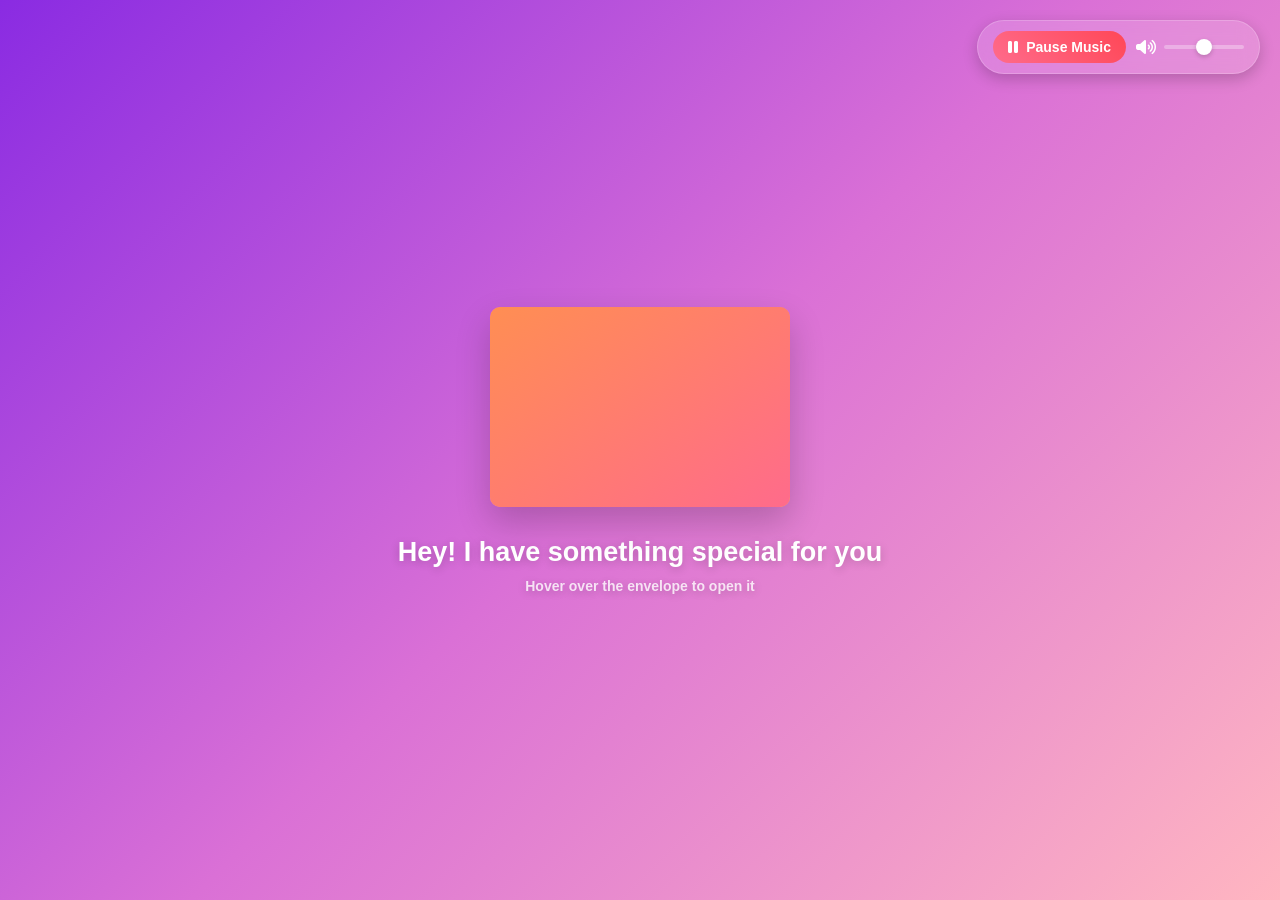
<file: index.html>
<!DOCTYPE html>
<html lang="en">
<head>
    <meta charset="UTF-8">
    <meta name="viewport" content="width=device-width, initial-scale=1.0">
    <title>Modern Love Letter</title>
    <link rel="stylesheet" href="https://cdnjs.cloudflare.com/ajax/libs/font-awesome/6.4.0/css/all.min.css">
    <link rel="stylesheet" href="CSS/index.css">
</head>
<body>
    <!-- Music Player -->
    <div class="music-player">
        <audio id="background-music" loop autoplay>
            <!-- Replace with your music file -->
            <source src="Lovers'_Oath.mp3" type="audio/mpeg">
            Your browser does not support the audio element.
        </audio>
        <button id="music-toggle" class="music-btn">
            <i class="fas fa-pause"></i>
            <span id="music-status">Pause Music</span>
        </button>
        <div class="volume-control">
            <i class="fas fa-volume-up"></i>
            <input type="range" id="volume-slider" min="0" max="1" step="0.1" value="0.5">
        </div>
    </div>

    <div class="container">
        <div class="floating-hearts" id="hearts-container"></div>
        
        <div class="envelope-wrapper">
            <div class="envelope">
                <div class="shine"></div>
                <div class="flap"></div>
                <div class="letter">
                    <div class="heart"></div>
                    <div class="text">
                        <p>I want to say many things,<br>but I can't express them well.<br>So I made this for you.</p>
                        <a href="poem.html" class="btn">Open Letter</a>
                    </div>
                </div>
            </div>
        </div>
        
        <div class="text1">
            <h2>Hey! I have something special for you</h2>
            <p class="instruction">Hover over the envelope to open it</p>
        </div>
    </div>

    <script src="JS/index.js"></script>
</body>
</html>
</file>
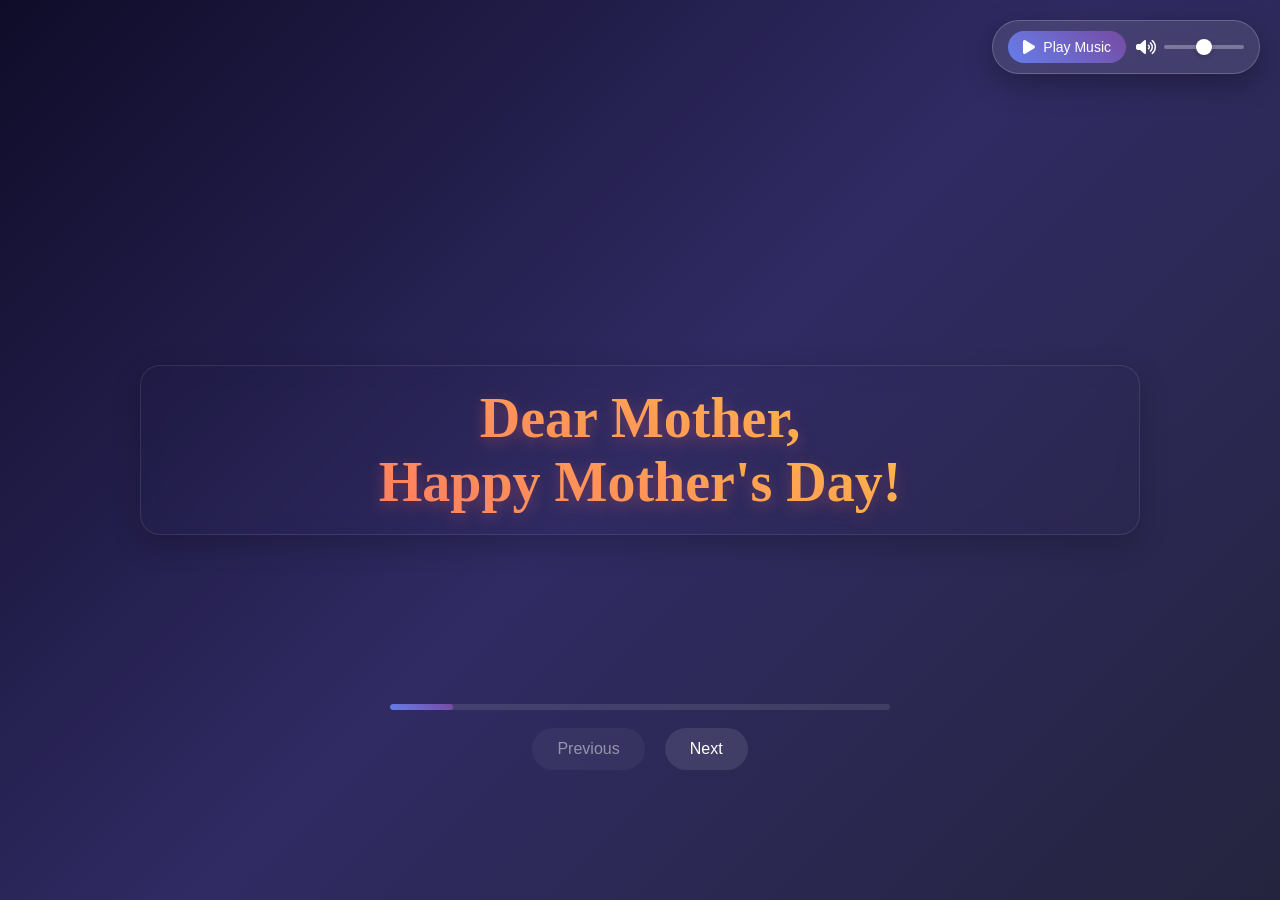
<file: poem.html>
<!DOCTYPE html>
<html lang="en">
<head>
    <meta charset="UTF-8">
    <meta name="viewport" content="width=device-width, initial-scale=1.0">
    <title>Modern Love Letter</title>
    <link rel="stylesheet" href="https://cdnjs.cloudflare.com/ajax/libs/font-awesome/6.4.0/css/all.min.css">
    <link rel="stylesheet" href="CSS/poem.css">
</head>
<body>
    <!-- Music Player -->
    <div class="music-player">
        <audio id="background-music" loop autoplay>
            <!-- Replace with your music file -->
            <source src="Lovers'_Oath.mp3" type="audio/mpeg">
            Your browser does not support the audio element.
        </audio>
        <button id="music-toggle" class="music-btn">
            <i class="fas fa-pause"></i>
            <span id="music-status">Pause Music</span>
        </button>
        <div class="volume-control">
            <i class="fas fa-volume-up"></i>
            <input type="range" id="volume-slider" min="0" max="1" step="0.1" value="0.5">
        </div>
    </div>

    <div class="animation-container">
        <div class="floating-hearts" id="hearts-container"></div>

        <div class="message message-1">
            Dear Mother, <br>
            Happy Mother's Day!
        </div>

        <div class="message message-2">
            You are the most amazing person in my life. <br>
            Your love, support, and guidance have shaped me into who I am today.
        </div>

        <div class="message message-3">
            I am so grateful for everything you do for me, <br>
            and I want you to know that <span class="highlight">I will always cherish and love you.</span>
        </div>

        <div class="message message-4">
            Thank you for being there for me through thick and thin, <br>
            and for always believing in me even when I doubted myself.
        </div>

        <div class="message message-5">
            I hope this day is as special as you are, <br>
            and that you feel loved and appreciated every single day.
        </div>

        <div class="message message-6">
            I love you more than words can express, <br>
            and I am so lucky to have you as my mother.
        </div>

        <div class="message message-7">
            Happy Mother's Day, <br>
            with all my love and gratitude.
        </div>

        <div class="message message-8">
            With Love from your son, <br>
            <span class="signature">Rizuan</span>
        </div>

        <div class="progress-bar">
            <div class="progress" id="progress"></div>
        </div>

        <div class="navigation">
            <button class="nav-btn" id="prev-btn">Previous</button>
            <button class="nav-btn" id="next-btn">Next</button>
        </div>
    </div>
    
    <!-- IMPORTANT: Use the updated JS file below -->
    <script src="JS/poem.js"></script>
</body>
</html>
</file>
<file: CSS/index.css>
* {
    margin: 0;
    padding: 0;
    box-sizing: border-box;
}

body {
    display: flex;
    align-items: center;
    justify-content: center;
    min-height: 100vh;
    background: linear-gradient(135deg, #8a2be2, #da70d6, #ffb6c1);
    font-family: 'Segoe UI', Tahoma, Geneva, Verdana, sans-serif;
    overflow: hidden;
}

.container {
    position: relative;
    width: 100%;
    max-width: 500px;
    text-align: center;
}

.envelope-wrapper {
    position: relative;
    width: 300px;
    height: 200px;
    margin: 0 auto;
    cursor: pointer;
    transition: transform 0.3s ease;
}

.envelope-wrapper:hover {
    transform: translateY(-10px);
}

.envelope {
    position: relative;
    width: 100%;
    height: 100%;
    background: linear-gradient(145deg, #ff6b8b, #ff8e53);
    border-radius: 10px;
    box-shadow: 0 15px 35px rgba(0, 0, 0, 0.2);
    overflow: hidden;
    z-index: 2;
}

.envelope:before {
    content: '';
    position: absolute;
    top: 0;
    left: 0;
    width: 100%;
    height: 100%;
    background: linear-gradient(45deg, rgba(255, 255, 255, 0.1), rgba(255, 255, 255, 0.05));
    z-index: 1;
}

.flap {
    position: absolute;
    top: 0;
    left: 0;
    width: 100%;
    height: 100%;
    background: linear-gradient(145deg, #ff8e53, #ff6b8b);
    transform-origin: top;
    transition: transform 0.5s cubic-bezier(0.68, -0.55, 0.265, 1.55);
    border-radius: 10px;
    z-index: 3;
    box-shadow: 0 5px 15px rgba(0, 0, 0, 0.1);
}

.envelope-wrapper:hover .flap {
    transform: rotateX(180deg);
}

.letter {
    position: absolute;
    width: 90%;
    height: 85%;
    background: #fff;
    top: 8%;
    left: 5%;
    border-radius: 8px;
    transition: all 0.5s cubic-bezier(0.68, -0.55, 0.265, 1.55);
    z-index: 1;
    box-shadow: 0 5px 15px rgba(0, 0, 0, 0.1);
    padding: 20px;
    display: flex;
    flex-direction: column;
    align-items: center;
    justify-content: center;
}

.envelope-wrapper:hover .letter {
    transform: translateY(-5px);
    z-index: 4;
}

@keyframes heartbeat {
    0% {
        transform: rotate(-45deg) scale(1);
    }

    25% {
        transform: rotate(-45deg) scale(1.1);
    }

    50% {
        transform: rotate(-45deg) scale(1);
    }

    75% {
        transform: rotate(-45deg) scale(1.1);
    }

    100% {
        transform: rotate(-45deg) scale(1);
    }
}

.text {
    text-align: center;
    font-size: 14px;
    line-height: 1.6;
    color: #333;
    margin-bottom: 15px;
}

.text p {
    margin-bottom: 10px;
}

.btn {
    display: inline-block;
    padding: 10px 25px;
    background: linear-gradient(45deg, #ff6b8b, #ff4757);
    color: white;
    text-decoration: none;
    border-radius: 50px;
    font-weight: 600;
    font-size: 14px;
    transition: all 0.3s ease;
    box-shadow: 0 5px 15px rgba(255, 107, 139, 0.4);
}

.btn:hover {
    transform: translateY(-3px);
    box-shadow: 0 8px 20px rgba(255, 107, 139, 0.6);
}

.text1 {
    margin-top: 30px;
    color: white;
    font-size: 18px;
    font-weight: 600;
    text-shadow: 0 2px 10px rgba(0, 0, 0, 0.2);
}

.instruction {
    margin-top: 10px;
    color: rgba(255, 255, 255, 0.8);
    font-size: 14px;
    animation: pulse 2s infinite;
}

@keyframes pulse {
    0% {
        opacity: 0.7;
    }

    50% {
        opacity: 1;
    }

    100% {
        opacity: 0.7;
    }
}

.floating-hearts {
    position: absolute;
    width: 100%;
    height: 100%;
    top: 0;
    left: 0;
    pointer-events: none;
    z-index: -1;
}

.floating-heart {
    position: absolute;
    width: 20px;
    height: 20px;
    background: linear-gradient(45deg, #ff6b8b, #ff4757);
    transform: rotate(45deg);
    opacity: 0;
    animation: float 8s linear infinite;
}

.floating-heart:before,
.floating-heart:after {
    content: '';
    position: absolute;
    width: 20px;
    height: 20px;
    background: linear-gradient(45deg, #ff6b8b, #ff4757);
    border-radius: 50%;
}

.floating-heart:before {
    top: -10px;
    left: 0;
}

.floating-heart:after {
    top: 0;
    left: -10px;
}

@keyframes float {
    0% {
        transform: translateY(100vh) rotate(45deg) scale(0);
        opacity: 0;
    }

    10% {
        opacity: 0.7;
    }

    90% {
        opacity: 0.7;
    }

    100% {
        transform: translateY(-100px) rotate(45deg) scale(1);
        opacity: 0;
    }
}

.shine {
    position: absolute;
    top: 0;
    left: -100%;
    width: 50%;
    height: 100%;
    background: linear-gradient(to right,
            rgba(255, 255, 255, 0) 0%,
            rgba(255, 255, 255, 0.3) 50%,
            rgba(255, 255, 255, 0) 100%);
    transform: skewX(-25deg);
    transition: all 0.5s;
    z-index: 2;
}

.envelope:hover .shine {
    left: 150%;
}

@media (max-width: 500px) {
    .envelope-wrapper {
        width: 250px;
        height: 170px;
    }

    .text {
        font-size: 12px;
    }

    .text1 {
        font-size: 16px;
    }
}

/* Music Player Styles */
.music-player {
    position: fixed;
    top: 20px;
    right: 20px;
    z-index: 1000;
    background: rgba(255, 255, 255, 0.15);
    backdrop-filter: blur(10px);
    border-radius: 50px;
    padding: 10px 15px;
    display: flex;
    align-items: center;
    gap: 10px;
    box-shadow: 0 5px 15px rgba(0, 0, 0, 0.2);
    border: 1px solid rgba(255, 255, 255, 0.2);
}

.music-btn {
    background: linear-gradient(45deg, #ff6b8b, #ff4757);
    color: white;
    border: none;
    padding: 8px 15px;
    border-radius: 25px;
    cursor: pointer;
    display: flex;
    align-items: center;
    gap: 8px;
    font-size: 14px;
    font-weight: 600;
    transition: all 0.3s ease;
}

.music-btn:hover {
    transform: translateY(-2px);
    box-shadow: 0 5px 15px rgba(255, 107, 139, 0.4);
}

.music-btn i {
    font-size: 16px;
}

.volume-control {
    display: flex;
    align-items: center;
    gap: 8px;
    color: white;
}

.volume-control i {
    font-size: 16px;
}

#volume-slider {
    width: 80px;
    height: 4px;
    -webkit-appearance: none;
    appearance: none;
    background: rgba(255, 255, 255, 0.3);
    border-radius: 2px;
    outline: none;
}

#volume-slider::-webkit-slider-thumb {
    -webkit-appearance: none;
    appearance: none;
    width: 16px;
    height: 16px;
    border-radius: 50%;
    background: white;
    cursor: pointer;
    box-shadow: 0 2px 5px rgba(0, 0, 0, 0.2);
}

#volume-slider::-moz-range-thumb {
    width: 16px;
    height: 16px;
    border-radius: 50%;
    background: white;
    cursor: pointer;
    border: none;
}

@media (max-width: 768px) {
    .music-player {
        top: 10px;
        right: 10px;
        padding: 8px 12px;
    }

    .music-btn {
        padding: 6px 12px;
        font-size: 12px;
    }

    #volume-slider {
        width: 60px;
    }
}
</file>
<file: CSS/poem.css>
* {
    margin: 0;
    padding: 0;
    box-sizing: border-box;
}

body {
    font-family: 'Poppins', sans-serif;
    background: linear-gradient(135deg, #0f0c29, #302b63, #24243e);
    color: white;
    display: flex;
    justify-content: center;
    align-items: center;
    min-height: 100vh;
    overflow: hidden;
    padding: 20px;
}

.animation-container {
    width: 90%;
    max-width: 1000px;
    height: 80vh;
    position: relative;
    display: flex;
    flex-direction: column;
    justify-content: center;
    align-items: center;
    perspective: 1000px;
}

.message {
    position: absolute;
    width: 100%;
    text-align: center;
    opacity: 0;
    transform: translateY(50px);
    transition: all 1s cubic-bezier(0.175, 0.885, 0.32, 1.275);
    padding: 20px;
    border-radius: 20px;
    background: rgba(255, 255, 255, 0.05);
    backdrop-filter: blur(10px);
    box-shadow: 0 10px 30px rgba(0, 0, 0, 0.2);
    border: 1px solid rgba(255, 255, 255, 0.1);
}

.message.active {
    opacity: 1;
    transform: translateY(0) rotateX(0);
}

.message-1 {
    font-family: 'Playfair Display', serif;
    font-size: 3.5rem;
    font-weight: 700;
    background: linear-gradient(45deg, #ff6b6b, #ffd93d);
    -webkit-background-clip: text;
    background-clip: text;
    color: transparent;
    text-shadow: 0 5px 15px rgba(255, 107, 107, 0.3);
}

.message-2 {
    font-size: 2.2rem;
    line-height: 1.6;
    color: #e2e8f0;
}

.message-3 {
    font-size: 2.4rem;
    color: #a5b4fc;
    font-weight: 500;
}

.message-4 {
    font-size: 3rem;
    font-weight: 700;
    color: #f0f0f0;
}

.highlight {
    background: linear-gradient(45deg, #667eea, #764ba2);
    -webkit-background-clip: text;
    background-clip: text;
    color: transparent;
    text-shadow: 0 5px 15px rgba(102, 126, 234, 0.4);
    position: relative;
}

.highlight::after {
    content: '';
    position: absolute;
    bottom: -5px;
    left: 0;
    width: 100%;
    height: 3px;
    background: linear-gradient(45deg, #667eea, #764ba2);
    border-radius: 3px;
}

.message-5 {
    font-size: 2.8rem;
    color: #fbbf24;
    font-weight: 600;
}

.message-6 {
    font-size: 3.2rem;
    font-weight: 700;
}

.highlight-1 {
    background: linear-gradient(45deg, #ec4899, #f59e0b);
    -webkit-background-clip: text;
    background-clip: text;
    color: transparent;
    text-shadow: 0 5px 15px rgba(236, 72, 153, 0.4);
    position: relative;
    display: inline-block;
}

.highlight-1::after {
    content: '';
    position: absolute;
    bottom: -5px;
    left: 0;
    width: 100%;
    height: 3px;
    background: linear-gradient(45deg, #ec4899, #f59e0b);
    border-radius: 3px;
}

.message-7 {
    font-size: 2.8rem;
    background: linear-gradient(45deg, #ff4d6d, #ff758f, #ff8fa3);
    -webkit-background-clip: text;
    background-clip: text;
    color: transparent;
    font-weight: 700;
    text-shadow: 0 5px 15px rgba(255, 77, 109, 0.35);
}

.message-8 {
    font-size: 2.5rem;
    color: #c7d2fe;
    font-weight: 600;
    font-style: italic;
}

.signature {
    color: #fbbf24;
    font-weight: 700;
    margin-top: 10px;
    display: inline-block;
    position: relative;
}

.signature::after {
    content: '';
    position: absolute;
    bottom: -3px;
    left: 0;
    width: 100%;
    height: 2px;
    background: #fbbf24;
    border-radius: 2px;
}

.floating-hearts {
    position: absolute;
    width: 100%;
    height: 100%;
    top: 0;
    left: 0;
    pointer-events: none;
    z-index: -1;
}

.heart {
    position: absolute;
    width: 20px;
    height: 20px;
    background: linear-gradient(45deg, #ff6b6b, #ff8e8e);
    transform: rotate(45deg);
    opacity: 0;
    animation: float 8s linear infinite;
}

.heart::before,
.heart::after {
    content: '';
    position: absolute;
    width: 20px;
    height: 20px;
    background: linear-gradient(45deg, #ff6b6b, #ff8e8e);
    border-radius: 50%;
}

.heart::before {
    top: -10px;
    left: 0;
}

.heart::after {
    top: 0;
    left: -10px;
}

@keyframes float {
    0% {
        transform: translateY(100vh) rotate(45deg) scale(0);
        opacity: 0;
    }

    10% {
        opacity: 0.7;
    }

    90% {
        opacity: 0.7;
    }

    100% {
        transform: translateY(-100px) rotate(45deg) scale(1);
        opacity: 0;
    }
}

.progress-bar {
    position: absolute;
    bottom: 100px;
    /* Moved up to make space for buttons */
    left: 50%;
    transform: translateX(-50%);
    width: 80%;
    max-width: 500px;
    height: 6px;
    background: rgba(255, 255, 255, 0.1);
    border-radius: 10px;
    overflow: hidden;
}

.progress {
    height: 100%;
    width: 0%;
    background: linear-gradient(45deg, #667eea, #764ba2);
    border-radius: 10px;
    transition: width 0.3s ease;
}

.navigation {
    position: absolute;
    bottom: 40px;
    /* Moved further down */
    display: flex;
    gap: 20px;
}

.nav-btn {
    background: rgba(255, 255, 255, 0.1);
    border: none;
    color: white;
    padding: 12px 25px;
    border-radius: 50px;
    cursor: pointer;
    font-family: 'Poppins', sans-serif;
    font-weight: 500;
    backdrop-filter: blur(10px);
    transition: all 0.3s ease;
    font-size: 1rem;
}

.nav-btn:hover {
    background: rgba(255, 255, 255, 0.2);
    transform: translateY(-2px);
}

.nav-btn:disabled {
    opacity: 0.5;
    cursor: not-allowed;
    transform: none;
}

@media (max-width: 768px) {
    .message-1 {
        font-size: 2.5rem;
    }

    .message-2,
    .message-3,
    .message-4,
    .message-5,
    .message-6,
    .message-7,
    .message-8 {
        font-size: 1.8rem;
    }

    .animation-container {
        height: 70vh;
    }

    .navigation {
        bottom: 30px;
    }

    .progress-bar {
        bottom: 80px;
    }
}

/* Music Player Styles */
.music-player {
    position: fixed;
    top: 20px;
    right: 20px;
    z-index: 1000;
    background: rgba(255, 255, 255, 0.1);
    backdrop-filter: blur(10px);
    border-radius: 50px;
    padding: 10px 15px;
    display: flex;
    align-items: center;
    gap: 10px;
    box-shadow: 0 10px 30px rgba(0, 0, 0, 0.3);
    border: 1px solid rgba(255, 255, 255, 0.2);
}

.music-btn {
    background: linear-gradient(45deg, #667eea, #764ba2);
    color: white;
    border: none;
    padding: 8px 15px;
    border-radius: 25px;
    cursor: pointer;
    display: flex;
    align-items: center;
    gap: 8px;
    font-size: 14px;
    font-weight: 500;
    transition: all 0.3s ease;
}

.music-btn:hover {
    transform: translateY(-2px);
    box-shadow: 0 5px 20px rgba(102, 126, 234, 0.4);
}

.music-btn i {
    font-size: 16px;
}

.volume-control {
    display: flex;
    align-items: center;
    gap: 8px;
    color: white;
}

.volume-control i {
    font-size: 16px;
}

#volume-slider {
    width: 80px;
    height: 4px;
    -webkit-appearance: none;
    appearance: none;
    background: rgba(255, 255, 255, 0.3);
    border-radius: 2px;
    outline: none;
}

#volume-slider::-webkit-slider-thumb {
    -webkit-appearance: none;
    appearance: none;
    width: 16px;
    height: 16px;
    border-radius: 50%;
    background: white;
    cursor: pointer;
    box-shadow: 0 2px 5px rgba(0, 0, 0, 0.2);
}

#volume-slider::-moz-range-thumb {
    width: 16px;
    height: 16px;
    border-radius: 50%;
    background: white;
    cursor: pointer;
    border: none;
}

@media (max-width: 768px) {
    .music-player {
        top: 10px;
        right: 10px;
        padding: 8px 12px;
    }

    .music-btn {
        padding: 6px 12px;
        font-size: 12px;
    }

    #volume-slider {
        width: 60px;
    }
}
</file>
